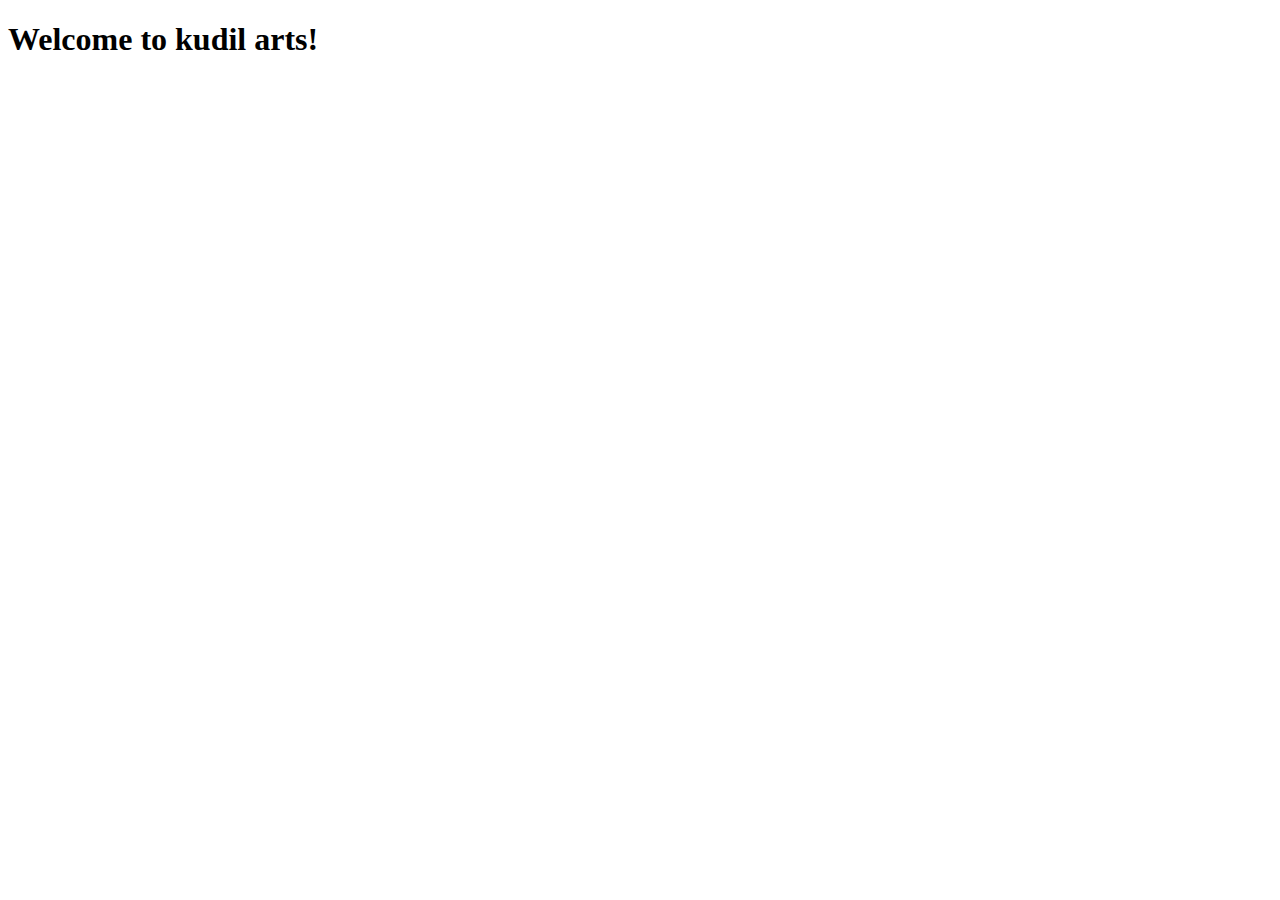
<file: index1.html>
<!DOCTYPE html>
<html lang="">
<head>
  <meta charset="UTF-8" />
  <title>Hello, world!</title>
  <meta name="viewport" content="width=device-width,initial-scale=1" />
  <meta name="description" content="" />
  <link rel="icon" href="favicon.png">
</head>
<body>
  <h1>Welcome to kudil arts!</h1>
</body>
</html>
</file>
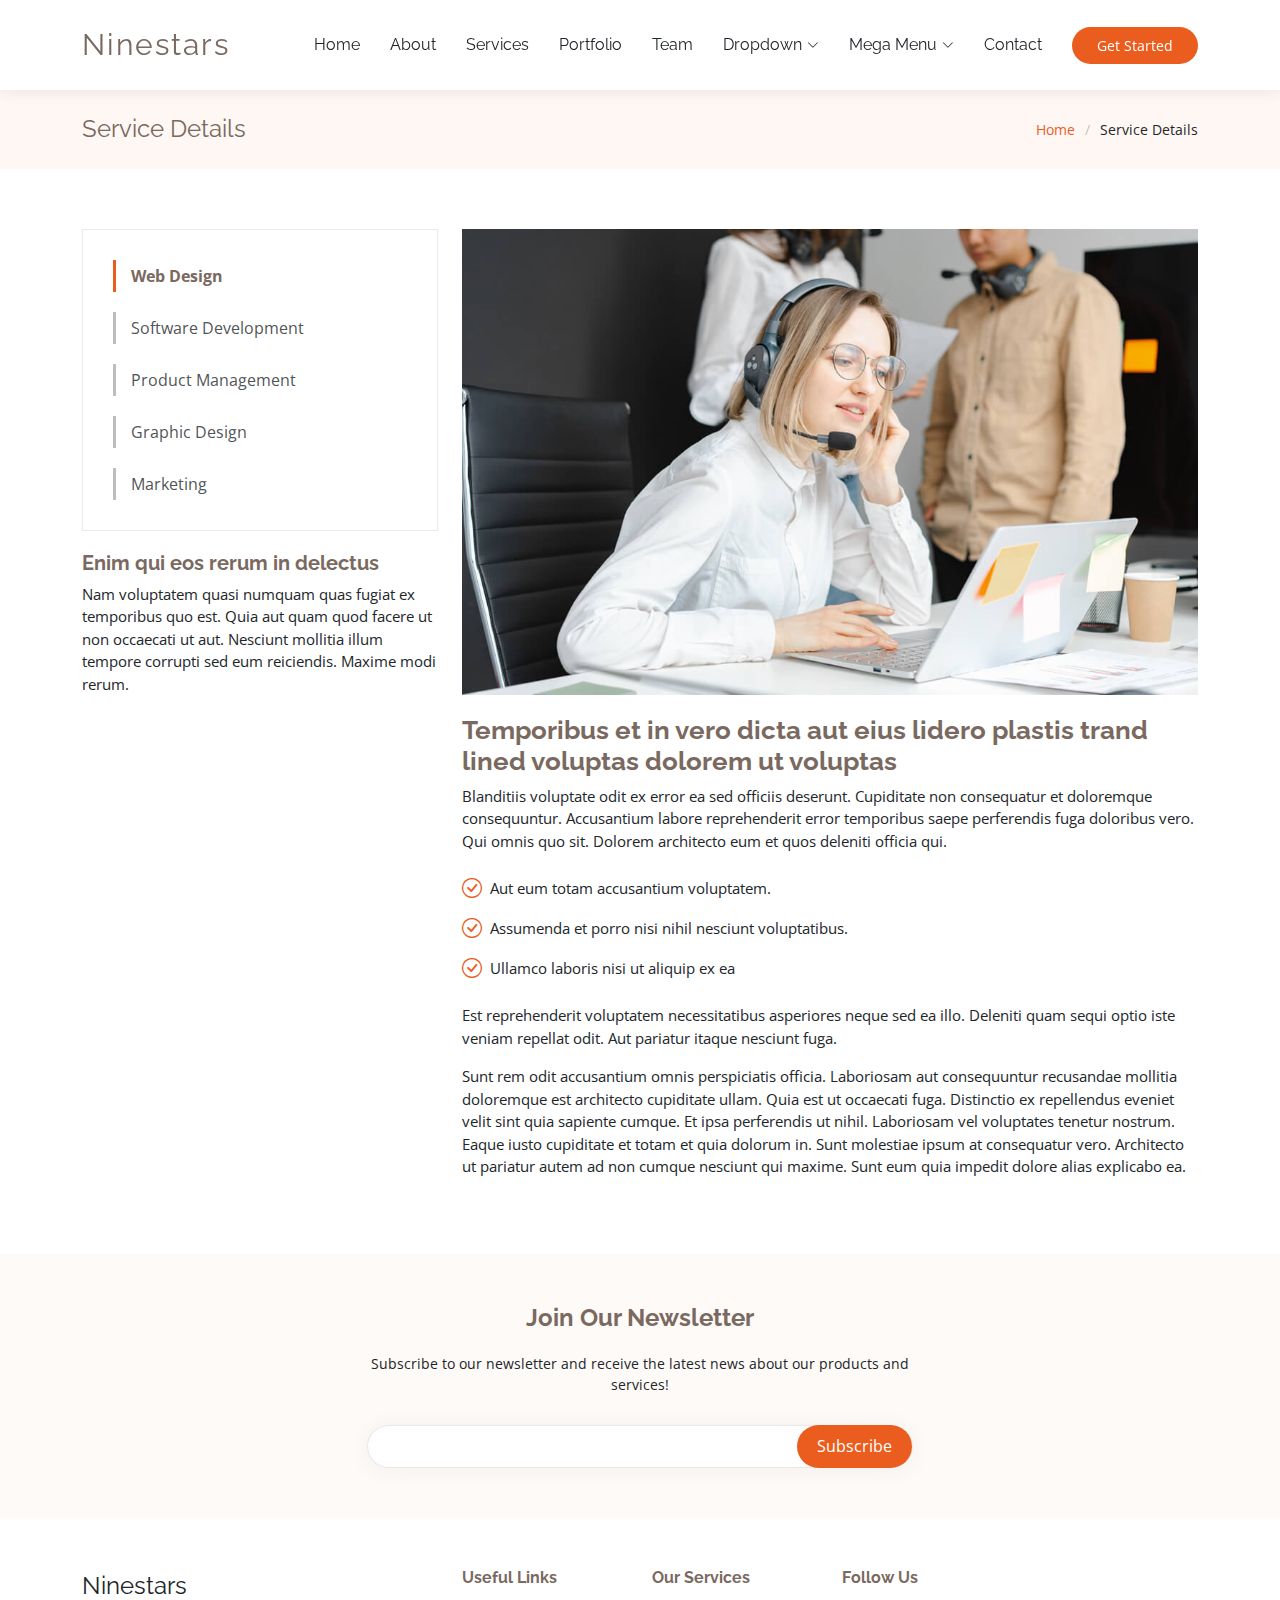
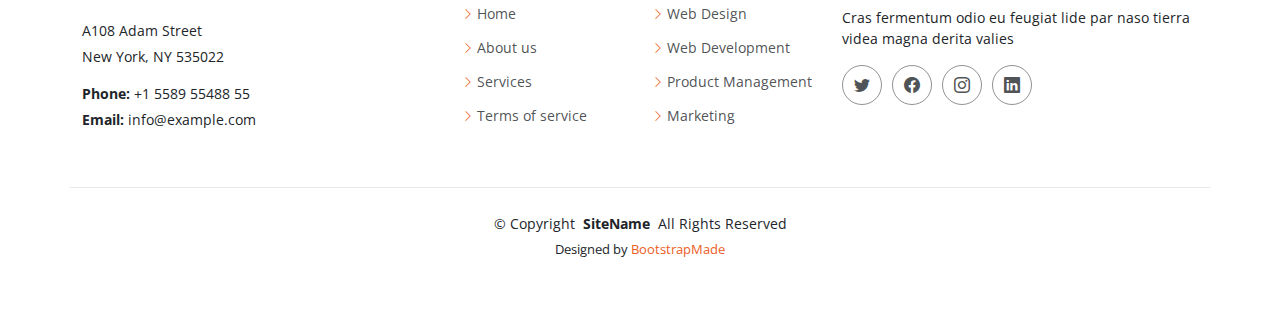
<file: service-details.html>
<!DOCTYPE html>
<html lang="en">

<head>
  <meta charset="utf-8">
  <meta content="width=device-width, initial-scale=1.0" name="viewport">
  <title>Service Details - Ninestars Bootstrap Template</title>
  <meta content="" name="description">
  <meta content="" name="keywords">

  <!-- Favicons -->
  <link href="assets/img/favicon.png" rel="icon">
  <link href="assets/img/apple-touch-icon.png" rel="apple-touch-icon">

  <!-- Fonts -->
  <link href="https://fonts.googleapis.com" rel="preconnect">
  <link href="https://fonts.gstatic.com" rel="preconnect" crossorigin>
  <link href="https://fonts.googleapis.com/css2?family=Open+Sans:ital,wght@0,300;0,400;0,500;0,600;0,700;0,800;1,300;1,400;1,500;1,600;1,700;1,800&family=Raleway:ital,wght@0,100;0,200;0,300;0,400;0,500;0,600;0,700;0,800;0,900;1,100;1,200;1,300;1,400;1,500;1,600;1,700;1,800;1,900&display=swap" rel="stylesheet">

  <!-- Vendor CSS Files -->
  <link href="assets/vendor/bootstrap/css/bootstrap.min.css" rel="stylesheet">
  <link href="assets/vendor/bootstrap-icons/bootstrap-icons.css" rel="stylesheet">
  <link href="assets/vendor/aos/aos.css" rel="stylesheet">
  <link href="assets/vendor/glightbox/css/glightbox.min.css" rel="stylesheet">
  <link href="assets/vendor/swiper/swiper-bundle.min.css" rel="stylesheet">

  <!-- Main CSS File -->
  <link href="assets/css/main.css" rel="stylesheet">

  <!-- =======================================================
  * Template Name: Ninestars
  * Template URL: https://bootstrapmade.com/ninestars-free-bootstrap-3-theme-for-creative/
  * Updated: Mar 23 2024 with Bootstrap v5.3.3
  * Author: BootstrapMade.com
  * License: https://bootstrapmade.com/license/
  ======================================================== -->
</head>

<body>

  <header id="header" class="header d-flex align-items-center sticky-top">
    <div class="container-fluid container-xl position-relative d-flex align-items-center">

      <a href="index.html" class="logo d-flex align-items-center me-auto">
        <!-- Uncomment the line below if you also wish to use an image logo -->
        <!-- <img src="assets/img/logo.png" alt=""> -->
        <h1 class="">Ninestars</h1>
      </a>

      <nav id="navmenu" class="navmenu">
        <ul>
          <li><a href="index.html#hero" class="">Home</a></li>
          <li><a href="index.html#about">About</a></li>
          <li><a href="index.html#services">Services</a></li>
          <li><a href="index.html#portfolio">Portfolio</a></li>
          <li><a href="index.html#team">Team</a></li>
          <li class="dropdown has-dropdown"><a href="#"><span>Dropdown</span> <i class="bi bi-chevron-down"></i></a>
            <ul>
              <li><a href="#">Dropdown 1</a></li>
              <li class="dropdown has-dropdown"><a href="#"><span>Deep Dropdown</span> <i class="bi bi-chevron-down"></i></a>
                <ul>
                  <li><a href="#">Deep Dropdown 1</a></li>
                  <li><a href="#">Deep Dropdown 2</a></li>
                  <li><a href="#">Deep Dropdown 3</a></li>
                  <li><a href="#">Deep Dropdown 4</a></li>
                  <li><a href="#">Deep Dropdown 5</a></li>
                </ul>
              </li>
              <li><a href="#">Dropdown 2</a></li>
              <li><a href="#">Dropdown 3</a></li>
              <li><a href="#">Dropdown 4</a></li>
            </ul>
          </li>
          <li class="megamenu has-dropdown"><a href="#"><span>Mega Menu</span> <i class="bi bi-chevron-down"></i></a>
            <ul>
              <li>
                <a href="#">Column 1 link 1</a>
                <a href="#">Column 1 link 2</a>
                <a href="#">Column 1 link 3</a>
              </li>
              <li>
                <a href="#">Column 2 link 1</a>
                <a href="#">Column 2 link 2</a>
                <a href="#">Column 3 link 3</a>
              </li>
              <li>
                <a href="#">Column 3 link 1</a>
                <a href="#">Column 3 link 2</a>
                <a href="#">Column 3 link 3</a>
              </li>
              <li>
                <a href="#">Column 4 link 1</a>
                <a href="#">Column 4 link 2</a>
                <a href="#">Column 4 link 3</a>
              </li>
              <li>
                <a href="#">Column 5 link 1</a>
                <a href="#">Column 5 link 2</a>
                <a href="#">Column 5 link 3</a>
              </li>
            </ul>
          </li>
          <li><a href="index.html#contact">Contact</a></li>
        </ul>
        <i class="mobile-nav-toggle d-xl-none bi bi-list"></i>
      </nav>

      <a class="btn-getstarted" href="index.html#about">Get Started</a>

    </div>
  </header>

  <main class="main">

    <!-- Page Title -->
    <div class="page-title" data-aos="fade">
      <div class="container d-lg-flex justify-content-between align-items-center">
        <h1 class="mb-2 mb-lg-0">Service Details</h1>
        <nav class="breadcrumbs">
          <ol>
            <li><a href="index.html">Home</a></li>
            <li class="current">Service Details</li>
          </ol>
        </nav>
      </div>
    </div><!-- End Page Title -->

    <!-- Service Details Section -->
    <section id="service-details" class="service-details section">

      <div class="container">

        <div class="row gy-4">

          <div class="col-lg-4" data-aos="fade-up" data-aos-delay="100">
            <div class="services-list">
              <a href="#" class="active">Web Design</a>
              <a href="#">Software Development</a>
              <a href="#">Product Management</a>
              <a href="#">Graphic Design</a>
              <a href="#">Marketing</a>
            </div>

            <h4>Enim qui eos rerum in delectus</h4>
            <p>Nam voluptatem quasi numquam quas fugiat ex temporibus quo est. Quia aut quam quod facere ut non occaecati ut aut. Nesciunt mollitia illum tempore corrupti sed eum reiciendis. Maxime modi rerum.</p>
          </div>

          <div class="col-lg-8" data-aos="fade-up" data-aos-delay="200">
            <img src="assets/img/services.jpg" alt="" class="img-fluid services-img">
            <h3>Temporibus et in vero dicta aut eius lidero plastis trand lined voluptas dolorem ut voluptas</h3>
            <p>
              Blanditiis voluptate odit ex error ea sed officiis deserunt. Cupiditate non consequatur et doloremque consequuntur. Accusantium labore reprehenderit error temporibus saepe perferendis fuga doloribus vero. Qui omnis quo sit. Dolorem architecto eum et quos deleniti officia qui.
            </p>
            <ul>
              <li><i class="bi bi-check-circle"></i> <span>Aut eum totam accusantium voluptatem.</span></li>
              <li><i class="bi bi-check-circle"></i> <span>Assumenda et porro nisi nihil nesciunt voluptatibus.</span></li>
              <li><i class="bi bi-check-circle"></i> <span>Ullamco laboris nisi ut aliquip ex ea</span></li>
            </ul>
            <p>
              Est reprehenderit voluptatem necessitatibus asperiores neque sed ea illo. Deleniti quam sequi optio iste veniam repellat odit. Aut pariatur itaque nesciunt fuga.
            </p>
            <p>
              Sunt rem odit accusantium omnis perspiciatis officia. Laboriosam aut consequuntur recusandae mollitia doloremque est architecto cupiditate ullam. Quia est ut occaecati fuga. Distinctio ex repellendus eveniet velit sint quia sapiente cumque. Et ipsa perferendis ut nihil. Laboriosam vel voluptates tenetur nostrum. Eaque iusto cupiditate et totam et quia dolorum in. Sunt molestiae ipsum at consequatur vero. Architecto ut pariatur autem ad non cumque nesciunt qui maxime. Sunt eum quia impedit dolore alias explicabo ea.
            </p>
          </div>

        </div>

      </div>

    </section><!-- /Service Details Section -->

  </main>

  <footer id="footer" class="footer position-relative">

    <div class="footer-newsletter">
      <div class="container">
        <div class="row justify-content-center text-center">
          <div class="col-lg-6">
            <h4>Join Our Newsletter</h4>
            <p>Subscribe to our newsletter and receive the latest news about our products and services!</p>
            <form action="forms/newsletter.php" method="post" class="php-email-form">
              <div class="newsletter-form"><input type="email" name="email"><input type="submit" value="Subscribe"></div>
              <div class="loading">Loading</div>
              <div class="error-message"></div>
              <div class="sent-message">Your subscription request has been sent. Thank you!</div>
            </form>
          </div>
        </div>
      </div>
    </div>

    <div class="container footer-top">
      <div class="row gy-4">
        <div class="col-lg-4 col-md-6 footer-about">
          <a href="index.html" class="d-flex align-items-center">
            <span class="">Ninestars</span>
          </a>
          <div class="footer-contact pt-3">
            <p>A108 Adam Street</p>
            <p>New York, NY 535022</p>
            <p class="mt-3"><strong>Phone:</strong> <span>+1 5589 55488 55</span></p>
            <p><strong>Email:</strong> <span>info@example.com</span></p>
          </div>
        </div>

        <div class="col-lg-2 col-md-3 footer-links">
          <h4>Useful Links</h4>
          <ul>
            <li><i class="bi bi-chevron-right"></i> <a href="#">Home</a></li>
            <li><i class="bi bi-chevron-right"></i> <a href="#">About us</a></li>
            <li><i class="bi bi-chevron-right"></i> <a href="#">Services</a></li>
            <li><i class="bi bi-chevron-right"></i> <a href="#">Terms of service</a></li>
          </ul>
        </div>

        <div class="col-lg-2 col-md-3 footer-links">
          <h4>Our Services</h4>
          <ul>
            <li><i class="bi bi-chevron-right"></i> <a href="#">Web Design</a></li>
            <li><i class="bi bi-chevron-right"></i> <a href="#">Web Development</a></li>
            <li><i class="bi bi-chevron-right"></i> <a href="#">Product Management</a></li>
            <li><i class="bi bi-chevron-right"></i> <a href="#">Marketing</a></li>
          </ul>
        </div>

        <div class="col-lg-4 col-md-12">
          <h4>Follow Us</h4>
          <p>Cras fermentum odio eu feugiat lide par naso tierra videa magna derita valies</p>
          <div class="social-links d-flex">
            <a href=""><i class="bi bi-twitter"></i></a>
            <a href=""><i class="bi bi-facebook"></i></a>
            <a href=""><i class="bi bi-instagram"></i></a>
            <a href=""><i class="bi bi-linkedin"></i></a>
          </div>
        </div>

      </div>
    </div>

    <div class="container copyright text-center mt-4">
      <p>© <span>Copyright</span> <strong class="px-1">SiteName</strong> <span>All Rights Reserved</span></p>
      <div class="credits">
        <!-- All the links in the footer should remain intact. -->
        <!-- You can delete the links only if you've purchased the pro version. -->
        <!-- Licensing information: https://bootstrapmade.com/license/ -->
        <!-- Purchase the pro version with working PHP/AJAX contact form: [buy-url] -->
        Designed by <a href="https://bootstrapmade.com/">BootstrapMade</a>
      </div>
    </div>

  </footer>

  <!-- Scroll Top -->
  <a href="#" id="scroll-top" class="scroll-top d-flex align-items-center justify-content-center"><i class="bi bi-arrow-up-short"></i></a>

  <!-- Preloader -->
  <div id="preloader"></div>

  <!-- Vendor JS Files -->
  <script src="assets/vendor/bootstrap/js/bootstrap.bundle.min.js"></script>
  <script src="assets/vendor/php-email-form/validate.js"></script>
  <script src="assets/vendor/aos/aos.js"></script>
  <script src="assets/vendor/glightbox/js/glightbox.min.js"></script>
  <script src="assets/vendor/imagesloaded/imagesloaded.pkgd.min.js"></script>
  <script src="assets/vendor/isotope-layout/isotope.pkgd.min.js"></script>
  <script src="assets/vendor/swiper/swiper-bundle.min.js"></script>

  <!-- Main JS File -->
  <script src="assets/js/main.js"></script>

</body>

</html>
</file>
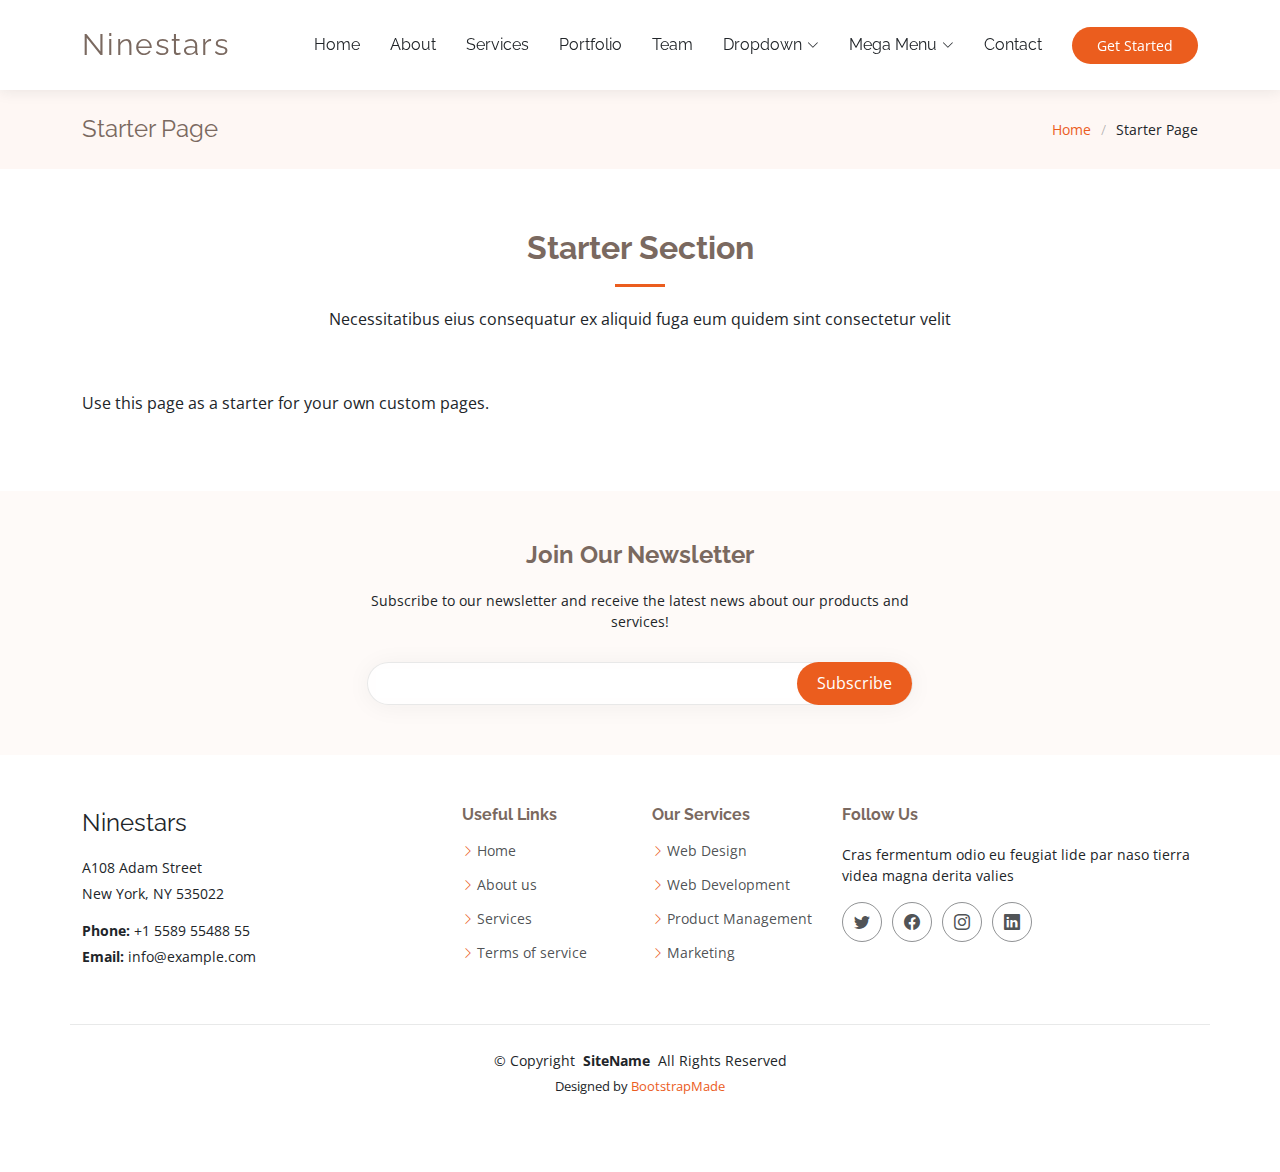
<file: starter-page.html>
<!DOCTYPE html>
<html lang="en">

<head>
  <meta charset="utf-8">
  <meta content="width=device-width, initial-scale=1.0" name="viewport">
  <title>Starter Page - Ninestars Bootstrap Template</title>
  <meta content="" name="description">
  <meta content="" name="keywords">

  <!-- Favicons -->
  <link href="assets/img/favicon.png" rel="icon">
  <link href="assets/img/apple-touch-icon.png" rel="apple-touch-icon">

  <!-- Fonts -->
  <link href="https://fonts.googleapis.com" rel="preconnect">
  <link href="https://fonts.gstatic.com" rel="preconnect" crossorigin>
  <link href="https://fonts.googleapis.com/css2?family=Open+Sans:ital,wght@0,300;0,400;0,500;0,600;0,700;0,800;1,300;1,400;1,500;1,600;1,700;1,800&family=Raleway:ital,wght@0,100;0,200;0,300;0,400;0,500;0,600;0,700;0,800;0,900;1,100;1,200;1,300;1,400;1,500;1,600;1,700;1,800;1,900&display=swap" rel="stylesheet">

  <!-- Vendor CSS Files -->
  <link href="assets/vendor/bootstrap/css/bootstrap.min.css" rel="stylesheet">
  <link href="assets/vendor/bootstrap-icons/bootstrap-icons.css" rel="stylesheet">
  <link href="assets/vendor/aos/aos.css" rel="stylesheet">
  <link href="assets/vendor/glightbox/css/glightbox.min.css" rel="stylesheet">
  <link href="assets/vendor/swiper/swiper-bundle.min.css" rel="stylesheet">

  <!-- Main CSS File -->
  <link href="assets/css/main.css" rel="stylesheet">

  <!-- =======================================================
  * Template Name: Ninestars
  * Template URL: https://bootstrapmade.com/ninestars-free-bootstrap-3-theme-for-creative/
  * Updated: Mar 23 2024 with Bootstrap v5.3.3
  * Author: BootstrapMade.com
  * License: https://bootstrapmade.com/license/
  ======================================================== -->
</head>

<body>

  <header id="header" class="header d-flex align-items-center sticky-top">
    <div class="container-fluid container-xl position-relative d-flex align-items-center">

      <a href="index.html" class="logo d-flex align-items-center me-auto">
        <!-- Uncomment the line below if you also wish to use an image logo -->
        <!-- <img src="assets/img/logo.png" alt=""> -->
        <h1 class="">Ninestars</h1>
      </a>

      <nav id="navmenu" class="navmenu">
        <ul>
          <li><a href="index.html#hero" class="">Home</a></li>
          <li><a href="index.html#about">About</a></li>
          <li><a href="index.html#services">Services</a></li>
          <li><a href="index.html#portfolio">Portfolio</a></li>
          <li><a href="index.html#team">Team</a></li>
          <li class="dropdown has-dropdown"><a href="#"><span>Dropdown</span> <i class="bi bi-chevron-down"></i></a>
            <ul>
              <li><a href="#">Dropdown 1</a></li>
              <li class="dropdown has-dropdown"><a href="#"><span>Deep Dropdown</span> <i class="bi bi-chevron-down"></i></a>
                <ul>
                  <li><a href="#">Deep Dropdown 1</a></li>
                  <li><a href="#">Deep Dropdown 2</a></li>
                  <li><a href="#">Deep Dropdown 3</a></li>
                  <li><a href="#">Deep Dropdown 4</a></li>
                  <li><a href="#">Deep Dropdown 5</a></li>
                </ul>
              </li>
              <li><a href="#">Dropdown 2</a></li>
              <li><a href="#">Dropdown 3</a></li>
              <li><a href="#">Dropdown 4</a></li>
            </ul>
          </li>
          <li class="megamenu has-dropdown"><a href="#"><span>Mega Menu</span> <i class="bi bi-chevron-down"></i></a>
            <ul>
              <li>
                <a href="#">Column 1 link 1</a>
                <a href="#">Column 1 link 2</a>
                <a href="#">Column 1 link 3</a>
              </li>
              <li>
                <a href="#">Column 2 link 1</a>
                <a href="#">Column 2 link 2</a>
                <a href="#">Column 3 link 3</a>
              </li>
              <li>
                <a href="#">Column 3 link 1</a>
                <a href="#">Column 3 link 2</a>
                <a href="#">Column 3 link 3</a>
              </li>
              <li>
                <a href="#">Column 4 link 1</a>
                <a href="#">Column 4 link 2</a>
                <a href="#">Column 4 link 3</a>
              </li>
              <li>
                <a href="#">Column 5 link 1</a>
                <a href="#">Column 5 link 2</a>
                <a href="#">Column 5 link 3</a>
              </li>
            </ul>
          </li>
          <li><a href="index.html#contact">Contact</a></li>
        </ul>
        <i class="mobile-nav-toggle d-xl-none bi bi-list"></i>
      </nav>

      <a class="btn-getstarted" href="index.html#about">Get Started</a>

    </div>
  </header>

  <main class="main">

    <!-- Page Title -->
    <div class="page-title" data-aos="fade">
      <div class="container d-lg-flex justify-content-between align-items-center">
        <h1 class="mb-2 mb-lg-0">Starter Page</h1>
        <nav class="breadcrumbs">
          <ol>
            <li><a href="index.html">Home</a></li>
            <li class="current">Starter Page</li>
          </ol>
        </nav>
      </div>
    </div><!-- End Page Title -->

    <!-- Starter Section Section -->
    <section id="starter-section" class="starter-section section">

      <!-- Section Title -->
      <div class="container section-title" data-aos="fade-up">
        <h2>Starter Section</h2>
        <p>Necessitatibus eius consequatur ex aliquid fuga eum quidem sint consectetur velit</p>
      </div><!-- End Section Title -->

      <div class="container" data-aos="fade-up">
        <p>Use this page as a starter for your own custom pages.</p>
      </div>

    </section><!-- /Starter Section Section -->

  </main>

  <footer id="footer" class="footer position-relative">

    <div class="footer-newsletter">
      <div class="container">
        <div class="row justify-content-center text-center">
          <div class="col-lg-6">
            <h4>Join Our Newsletter</h4>
            <p>Subscribe to our newsletter and receive the latest news about our products and services!</p>
            <form action="forms/newsletter.php" method="post" class="php-email-form">
              <div class="newsletter-form"><input type="email" name="email"><input type="submit" value="Subscribe"></div>
              <div class="loading">Loading</div>
              <div class="error-message"></div>
              <div class="sent-message">Your subscription request has been sent. Thank you!</div>
            </form>
          </div>
        </div>
      </div>
    </div>

    <div class="container footer-top">
      <div class="row gy-4">
        <div class="col-lg-4 col-md-6 footer-about">
          <a href="index.html" class="d-flex align-items-center">
            <span class="">Ninestars</span>
          </a>
          <div class="footer-contact pt-3">
            <p>A108 Adam Street</p>
            <p>New York, NY 535022</p>
            <p class="mt-3"><strong>Phone:</strong> <span>+1 5589 55488 55</span></p>
            <p><strong>Email:</strong> <span>info@example.com</span></p>
          </div>
        </div>

        <div class="col-lg-2 col-md-3 footer-links">
          <h4>Useful Links</h4>
          <ul>
            <li><i class="bi bi-chevron-right"></i> <a href="#">Home</a></li>
            <li><i class="bi bi-chevron-right"></i> <a href="#">About us</a></li>
            <li><i class="bi bi-chevron-right"></i> <a href="#">Services</a></li>
            <li><i class="bi bi-chevron-right"></i> <a href="#">Terms of service</a></li>
          </ul>
        </div>

        <div class="col-lg-2 col-md-3 footer-links">
          <h4>Our Services</h4>
          <ul>
            <li><i class="bi bi-chevron-right"></i> <a href="#">Web Design</a></li>
            <li><i class="bi bi-chevron-right"></i> <a href="#">Web Development</a></li>
            <li><i class="bi bi-chevron-right"></i> <a href="#">Product Management</a></li>
            <li><i class="bi bi-chevron-right"></i> <a href="#">Marketing</a></li>
          </ul>
        </div>

        <div class="col-lg-4 col-md-12">
          <h4>Follow Us</h4>
          <p>Cras fermentum odio eu feugiat lide par naso tierra videa magna derita valies</p>
          <div class="social-links d-flex">
            <a href=""><i class="bi bi-twitter"></i></a>
            <a href=""><i class="bi bi-facebook"></i></a>
            <a href=""><i class="bi bi-instagram"></i></a>
            <a href=""><i class="bi bi-linkedin"></i></a>
          </div>
        </div>

      </div>
    </div>

    <div class="container copyright text-center mt-4">
      <p>© <span>Copyright</span> <strong class="px-1">SiteName</strong> <span>All Rights Reserved</span></p>
      <div class="credits">
        <!-- All the links in the footer should remain intact. -->
        <!-- You can delete the links only if you've purchased the pro version. -->
        <!-- Licensing information: https://bootstrapmade.com/license/ -->
        <!-- Purchase the pro version with working PHP/AJAX contact form: [buy-url] -->
        Designed by <a href="https://bootstrapmade.com/">BootstrapMade</a>
      </div>
    </div>

  </footer>

  <!-- Scroll Top -->
  <a href="#" id="scroll-top" class="scroll-top d-flex align-items-center justify-content-center"><i class="bi bi-arrow-up-short"></i></a>

  <!-- Preloader -->
  <div id="preloader"></div>

  <!-- Vendor JS Files -->
  <script src="assets/vendor/bootstrap/js/bootstrap.bundle.min.js"></script>
  <script src="assets/vendor/php-email-form/validate.js"></script>
  <script src="assets/vendor/aos/aos.js"></script>
  <script src="assets/vendor/glightbox/js/glightbox.min.js"></script>
  <script src="assets/vendor/imagesloaded/imagesloaded.pkgd.min.js"></script>
  <script src="assets/vendor/isotope-layout/isotope.pkgd.min.js"></script>
  <script src="assets/vendor/swiper/swiper-bundle.min.js"></script>

  <!-- Main JS File -->
  <script src="assets/js/main.js"></script>

</body>

</html>
</file>
<file: assets/css/main.css>
/**
* Template Name: Ninestars
* Template URL: https://bootstrapmade.com/ninestars-free-bootstrap-3-theme-for-creative/
* Updated: Mar 23 2024 with Bootstrap v5.3.3
* Author: BootstrapMade.com
* License: https://bootstrapmade.com/license/
*/

/*--------------------------------------------------------------
# Font & Color Variables
# Help: https://bootstrapmade.com/color-system/
--------------------------------------------------------------*/
/* Fonts */
:root {
  --default-font: "Open Sans", system-ui, -apple-system, "Segoe UI", Roboto, "Helvetica Neue", Arial, "Noto Sans", "Liberation Sans", sans-serif, "Apple Color Emoji", "Segoe UI Emoji", "Segoe UI Symbol", "Noto Color Emoji";
  --heading-font: "Raleway", sans-serif;
  --nav-font: "Raleway", sans-serif;
}

/* Global Colors */
:root {
  --background-color: #ffffff;
  --background-color-rgb: 255, 255, 255;
  --default-color: #212529;
  --default-color-rgb: 33, 37, 41;
  --heading-color: #7a6960;
  --heading-color-rgb: 122, 105, 96;
  --accent-color: #eb5d1e;
  --accent-color-rgb: 235, 93, 30;
  --contrast-color: #ffffff;
  --contrast-color-rgb: 255, 255, 255;
}

/* Nav Menu Colors */
:root {
  --nav-color: #212529;
  --nav-hover-color: #eb5d1e;
  --nav-dropdown-color: #212529;
  --nav-dropdown-hover-color: #eb5d1e;
  --nav-dropdown-background-color: #ffffff;
}

/* Smooth scroll */
:root {
  scroll-behavior: smooth;
}

/*--------------------------------------------------------------
# General
--------------------------------------------------------------*/
body {
  color: var(--default-color);
  background-color: var(--background-color);
  font-family: var(--default-font);
}

a {
  color: var(--accent-color);
  text-decoration: none;
  transition: 0.3s;
}

a:hover {
  color: rgba(var(--accent-color-rgb), 0.75);
  text-decoration: none;
}

h1,
h2,
h3,
h4,
h5,
h6 {
  color: var(--heading-color);
  font-family: var(--heading-font);
}

/*--------------------------------------------------------------
# Global Header
--------------------------------------------------------------*/
.header {
  color: var(--default-color);
  background-color: var(--background-color);
  padding: 15px 0;
  transition: all 0.5s;
  z-index: 997;
  box-shadow: 0px 0 15px rgba(var(--default-color-rgb), 0.1);
}

.header .logo {
  line-height: 1;
}

.header .logo img {
  max-height: 36px;
  margin-right: 8px;
}

.header .logo h1 {
  font-size: 30px;
  margin: 0;
  font-weight: 400;
  letter-spacing: 2px;
  color: var(--heading-color);
}

.header .btn-getstarted,
.header .btn-getstarted:focus {
  color: var(--contrast-color);
  background: var(--accent-color);
  font-size: 14px;
  padding: 8px 25px;
  margin: 0 0 0 30px;
  border-radius: 50px;
  transition: 0.3s;
}

.header .btn-getstarted:hover,
.header .btn-getstarted:focus:hover {
  color: var(--contrast-color);
  background: rgba(var(--accent-color-rgb), 0.85);
}

@media (max-width: 1200px) {
  .header .logo {
    order: 1;
  }

  .header .btn-getstarted {
    order: 2;
    margin: 0 15px 0 0;
    padding: 6px 15px;
  }

  .header .navmenu {
    order: 3;
  }
}

/*--------------------------------------------------------------
# Navigation Menu
--------------------------------------------------------------*/
/* Desktop Navigation */
@media (min-width: 1200px) {
  .navmenu {
    padding: 0;
  }

  .navmenu ul {
    margin: 0;
    padding: 0;
    display: flex;
    list-style: none;
    align-items: center;
  }

  .navmenu li {
    position: relative;
  }

  .navmenu a,
  .navmenu a:focus {
    color: var(--nav-color);
    padding: 18px 15px;
    font-size: 16px;
    font-family: var(--nav-font);
    font-weight: 400;
    display: flex;
    align-items: center;
    justify-content: space-between;
    white-space: nowrap;
    transition: 0.3s;
  }

  .navmenu a i,
  .navmenu a:focus i {
    font-size: 12px;
    line-height: 0;
    margin-left: 5px;
    transition: 0.3s;
  }

  .navmenu li:last-child a {
    padding-right: 0;
  }

  .navmenu li:hover>a,
  .navmenu .active,
  .navmenu .active:focus {
    color: var(--nav-hover-color);
  }

  .navmenu .dropdown ul {
    margin: 0;
    padding: 10px 0;
    background: var(--nav-dropdown-background-color);
    display: block;
    position: absolute;
    visibility: hidden;
    left: 14px;
    top: 130%;
    opacity: 0;
    transition: 0.3s;
    border-radius: 4px;
    z-index: 99;
    box-shadow: 0px 0px 30px rgba(var(--default-color-rgb), 0.15);
  }

  .navmenu .dropdown ul li {
    min-width: 200px;
  }

  .navmenu .dropdown ul a {
    padding: 10px 20px;
    font-size: 15px;
    text-transform: none;
    color: var(--nav-dropdown-color);
  }

  .navmenu .dropdown ul a i {
    font-size: 12px;
  }

  .navmenu .dropdown ul a:hover,
  .navmenu .dropdown ul .active:hover,
  .navmenu .dropdown ul li:hover>a {
    color: var(--nav-dropdown-hover-color);
  }

  .navmenu .dropdown:hover>ul {
    opacity: 1;
    top: 100%;
    visibility: visible;
  }

  .navmenu .dropdown .dropdown ul {
    top: 0;
    left: -90%;
    visibility: hidden;
  }

  .navmenu .dropdown .dropdown:hover>ul {
    opacity: 1;
    top: 0;
    left: -100%;
    visibility: visible;
  }

  .navmenu .megamenu {
    position: static;
  }

  .navmenu .megamenu ul {
    margin: 0;
    padding: 10px;
    background: var(--nav-dropdown-background-color);
    box-shadow: 0px 0px 20px rgba(var(--default-color-rgb), 0.1);
    display: block;
    position: absolute;
    top: 130%;
    left: 0;
    right: 0;
    visibility: hidden;
    opacity: 0;
    display: flex;
    transition: 0.3s;
    border-radius: 4px;
    z-index: 99;
  }

  .navmenu .megamenu ul li {
    flex: 1;
  }

  .navmenu .megamenu ul li a,
  .navmenu .megamenu ul li:hover>a {
    padding: 10px 20px;
    font-size: 15px;
    color: var(--nav-dropdown-color);
  }

  .navmenu .megamenu ul li a:hover,
  .navmenu .megamenu ul li .active,
  .navmenu .megamenu ul li .active:hover {
    color: var(--nav-dropdown-hover-color);
  }

  .navmenu .megamenu:hover>ul {
    opacity: 1;
    top: 100%;
    visibility: visible;
  }

  .navmenu .dd-box-shadow {
    box-shadow: 0px 0px 30px rgba(var(--default-color-rgb), 0.15);
  }
}

/* Mobile Navigation */
@media (max-width: 1199px) {
  .mobile-nav-toggle {
    color: var(--nav-color);
    font-size: 28px;
    line-height: 0;
    margin-right: 10px;
    cursor: pointer;
    transition: color 0.3s;
  }

  .navmenu {
    padding: 0;
    z-index: 9997;
  }

  .navmenu ul {
    display: none;
    position: absolute;
    inset: 60px 20px 20px 20px;
    padding: 10px 0;
    margin: 0;
    border-radius: 6px;
    background-color: var(--nav-dropdown-background-color);
    overflow-y: auto;
    transition: 0.3s;
    z-index: 9998;
    box-shadow: 0px 0px 30px rgba(var(--default-color-rgb), 0.1);
  }

  .navmenu a,
  .navmenu a:focus {
    color: var(--nav-dropdown-color);
    padding: 10px 20px;
    font-family: var(--nav-font);
    font-size: 17px;
    font-weight: 500;
    display: flex;
    align-items: center;
    justify-content: space-between;
    white-space: nowrap;
    transition: 0.3s;
  }

  .navmenu a i,
  .navmenu a:focus i {
    font-size: 12px;
    line-height: 0;
    margin-left: 5px;
    width: 30px;
    height: 30px;
    display: flex;
    align-items: center;
    justify-content: center;
    border-radius: 50%;
    transition: 0.3s;
    background-color: rgba(var(--accent-color-rgb), 0.1);
  }

  .navmenu a i:hover,
  .navmenu a:focus i:hover {
    background-color: var(--accent-color);
    color: var(--contrast-color);
  }

  .navmenu a:hover,
  .navmenu .active,
  .navmenu .active:focus {
    color: var(--nav-dropdown-hover-color);
  }

  .navmenu .active i,
  .navmenu .active:focus i {
    background-color: var(--accent-color);
    color: var(--contrast-color);
    transform: rotate(180deg);
  }

  .navmenu .dropdown ul,
  .navmenu .megamenu ul {
    position: static;
    display: none;
    z-index: 99;
    padding: 10px 0;
    margin: 10px 20px;
    background-color: var(--nav-dropdown-background-color);
    transition: all 0.5s ease-in-out;
  }

  .navmenu .dropdown ul ul,
  .navmenu .megamenu ul ul {
    background-color: rgba(33, 37, 41, 0.1);
  }

  .navmenu .dropdown>.dropdown-active,
  .navmenu .megamenu>.dropdown-active {
    display: block;
    background-color: rgba(33, 37, 41, 0.03);
  }

  .mobile-nav-active {
    overflow: hidden;
  }

  .mobile-nav-active .mobile-nav-toggle {
    color: #fff;
    position: absolute;
    font-size: 32px;
    top: 15px;
    right: 15px;
    margin-right: 0;
    z-index: 9999;
  }

  .mobile-nav-active .navmenu {
    position: fixed;
    overflow: hidden;
    inset: 0;
    background: rgba(33, 37, 41, 0.8);
    transition: 0.3s;
  }

  .mobile-nav-active .navmenu>ul {
    display: block;
  }
}

/*--------------------------------------------------------------
# Global Footer
--------------------------------------------------------------*/
.footer {
  color: var(--default-color);
  background-color: var(--background-color);
  font-size: 14px;
  padding-bottom: 50px;
  position: relative;
}

.footer .footer-newsletter {
  background-color: rgba(var(--accent-color-rgb), 0.03);
  padding: 50px 0;
}

.footer .footer-newsletter h4 {
  font-size: 24px;
}

.footer .footer-newsletter .newsletter-form {
  margin-top: 30px;
  padding: 6px 8px;
  position: relative;
  background-color: rgba(var(--background-color-rgb), 0.8);
  border: 1px solid rgba(var(--default-color-rgb), 0.1);
  box-shadow: 0px 2px 25px rgba(var(--default-color-rgb), 0.05);
  display: flex;
  transition: 0.3s;
  border-radius: 50px;
}

.footer .footer-newsletter .newsletter-form:focus-within {
  border-color: var(--accent-color);
}

.footer .footer-newsletter .newsletter-form input[type=email] {
  border: 0;
  padding: 4px;
  width: 100%;
  background-color: rgba(var(--background-color-rgb), 0.5);
  color: var(--default-color);
}

.footer .footer-newsletter .newsletter-form input[type=email]:focus-visible {
  outline: none;
}

.footer .footer-newsletter .newsletter-form input[type=submit] {
  border: 0;
  font-size: 16px;
  padding: 0 20px;
  margin: -7px -8px -7px 0;
  background: var(--accent-color);
  color: var(--contrast-color);
  transition: 0.3s;
  border-radius: 50px;
}

.footer .footer-newsletter .newsletter-form input[type=submit]:hover {
  background: rgba(var(--accent-color-rgb), 0.8);
}

.footer .footer-newsletter .error-message {
  display: none;
  background: #df1529;
  color: #ffffff;
  text-align: left;
  padding: 15px;
  margin-top: 10px;
  font-weight: 600;
  border-radius: 4px;
}

.footer .footer-newsletter .sent-message {
  display: none;
  color: #ffffff;
  background: #059652;
  text-align: center;
  padding: 15px;
  margin-top: 10px;
  font-weight: 600;
  border-radius: 4px;
}

.footer .footer-newsletter .loading {
  display: none;
  background: var(--background-color);
  text-align: center;
  padding: 15px;
  margin-top: 10px;
}

.footer .footer-newsletter .loading:before {
  content: "";
  display: inline-block;
  border-radius: 50%;
  width: 24px;
  height: 24px;
  margin: 0 10px -6px 0;
  border: 3px solid var(--accent-color);
  border-top-color: var(--background-color);
  animation: subscription-loading 1s linear infinite;
}

@keyframes subscription-loading {
  0% {
    transform: rotate(0deg);
  }

  100% {
    transform: rotate(360deg);
  }
}

.footer .footer-top {
  padding-top: 50px;
}

.footer .social-links a {
  display: flex;
  align-items: center;
  justify-content: center;
  width: 40px;
  height: 40px;
  border-radius: 50%;
  border: 1px solid rgba(var(--default-color-rgb), 0.5);
  font-size: 16px;
  color: rgba(var(--default-color-rgb), 0.8);
  margin-right: 10px;
  transition: 0.3s;
}

.footer .social-links a:hover {
  color: var(--accent-color);
  border-color: var(--accent-color);
}

.footer h4 {
  font-size: 16px;
  font-weight: bold;
  position: relative;
  padding-bottom: 12px;
}

.footer .footer-links {
  margin-bottom: 30px;
}

.footer .footer-links ul {
  list-style: none;
  padding: 0;
  margin: 0;
}

.footer .footer-links ul i {
  margin-right: 3px;
  font-size: 12px;
  line-height: 0;
  color: var(--accent-color);
}

.footer .footer-links ul li {
  padding: 10px 0;
  display: flex;
  align-items: center;
}

.footer .footer-links ul li:first-child {
  padding-top: 0;
}

.footer .footer-links ul a {
  display: inline-block;
  color: rgba(var(--default-color-rgb), 0.8);
  line-height: 1;
}

.footer .footer-links ul a:hover {
  color: var(--accent-color);
}

.footer .footer-about a {
  color: var(--default-color);
  font-size: 24px;
  font-weight: 400;
  font-family: var(--heading-font);
}

.footer .footer-contact p {
  margin-bottom: 5px;
}

.footer .copyright {
  padding-top: 25px;
  padding-bottom: 25px;
  border-top: 1px solid rgba(var(--default-color-rgb), 0.1);
}

.footer .copyright p {
  margin-bottom: 0;
}

.footer .credits {
  margin-top: 6px;
  font-size: 13px;
}

/*--------------------------------------------------------------
# Scroll Top Button
--------------------------------------------------------------*/
.scroll-top {
  position: fixed;
  visibility: hidden;
  opacity: 0;
  right: 15px;
  bottom: 15px;
  z-index: 99999;
  background-color: var(--accent-color);
  width: 40px;
  height: 40px;
  border-radius: 4px;
  transition: all 0.4s;
}

.scroll-top i {
  font-size: 24px;
  color: var(--contrast-color);
  line-height: 0;
}

.scroll-top:hover {
  background-color: rgba(var(--accent-color-rgb), 0.8);
  color: var(--contrast-color);
}

.scroll-top.active {
  visibility: visible;
  opacity: 1;
}

/*--------------------------------------------------------------
# Disable aos animation delay on mobile devices
--------------------------------------------------------------*/
@media screen and (max-width: 768px) {
  [data-aos-delay] {
    transition-delay: 0 !important;
  }
}

/*--------------------------------------------------------------
# Global Page Titles & Breadcrumbs
--------------------------------------------------------------*/
.page-title {
  --background-color: rgba(var(--accent-color-rgb), .05);
  color: var(--default-color);
  background-color: var(--background-color);
  padding: 25px 0;
  position: relative;
}

.page-title h1 {
  font-size: 24px;
  font-weight: 400;
}

.page-title .breadcrumbs ol {
  display: flex;
  flex-wrap: wrap;
  list-style: none;
  padding: 0;
  margin: 0;
  font-size: 14px;
}

.page-title .breadcrumbs ol li+li {
  padding-left: 10px;
}

.page-title .breadcrumbs ol li+li::before {
  content: "/";
  display: inline-block;
  padding-right: 10px;
  color: rgba(var(--default-color-rgb), 0.3);
}

/*--------------------------------------------------------------
# Global Sections
--------------------------------------------------------------*/
section,
.section {
  color: var(--default-color);
  background-color: var(--background-color);
  padding: 60px 0;
  scroll-margin-top: 90px;
  overflow: clip;
}

@media (max-width: 1199px) {

  section,
  .section {
    scroll-margin-top: 66px;
  }
}

/*--------------------------------------------------------------
# Global Section Titles
--------------------------------------------------------------*/
.section-title {
  text-align: center;
  padding-bottom: 60px;
  position: relative;
}

.section-title h2 {
  font-size: 32px;
  font-weight: 700;
  margin-bottom: 20px;
  padding-bottom: 20px;
  position: relative;
}

.section-title h2:after {
  content: "";
  position: absolute;
  display: block;
  width: 50px;
  height: 3px;
  background: var(--accent-color);
  left: 0;
  right: 0;
  bottom: 0;
  margin: auto;
}

.section-title p {
  margin-bottom: 0;
}

/*--------------------------------------------------------------
# Hero Section
--------------------------------------------------------------*/
.hero {
  --background-color: rgba(var(--accent-color-rgb), 0.03);
  width: 100%;
  min-height: 70vh;
  position: relative;
  padding: 120px 0 60px 0;
  display: flex;
  align-items: center;
  border-bottom: 2px solid rgba(var(--accent-color-rgb), 0.25);
}

.hero h1 {
  margin: 0;
  font-size: 48px;
  font-weight: 700;
  line-height: 56px;
}

.hero p {
  color: rgba(var(--default-color-rgb), 0.7);
  margin: 5px 0 30px 0;
  font-size: 20px;
  font-weight: 400;
}

.hero .btn-get-started {
  color: var(--contrast-color);
  background: var(--accent-color);
  font-family: var(--heading-font);
  font-weight: 400;
  font-size: 15px;
  letter-spacing: 1px;
  display: inline-block;
  padding: 10px 28px 12px 28px;
  border-radius: 50px;
  transition: 0.5s;
  box-shadow: 0 8px 28px rgba(var(--accent-color-rgb), 0.2);
}

.hero .btn-get-started:hover {
  color: var(--contrast-color);
  background: rgba(var(--accent-color-rgb), 0.85);
  box-shadow: 0 8px 28px rgba(var(--accent-color-rgb), 0.45);
}

.hero .btn-watch-video {
  font-size: 16px;
  transition: 0.5s;
  margin-left: 25px;
  color: var(--default-color);
  font-weight: 600;
}

.hero .btn-watch-video i {
  color: var(--accent-color);
  font-size: 32px;
  transition: 0.3s;
  line-height: 0;
  margin-right: 8px;
}

.hero .btn-watch-video:hover {
  color: var(--accent-color);
}

.hero .btn-watch-video:hover i {
  color: rgba(var(--accent-color-rgb), 0.85);
}

.hero .animated {
  animation: up-down 2s ease-in-out infinite alternate-reverse both;
}

@media (max-width: 640px) {
  .hero h1 {
    font-size: 28px;
    line-height: 36px;
  }

  .hero p {
    font-size: 18px;
    line-height: 24px;
    margin-bottom: 30px;
  }

  .hero .btn-get-started,
  .hero .btn-watch-video {
    font-size: 13px;
  }
}

@keyframes up-down {
  0% {
    transform: translateY(10px);
  }

  100% {
    transform: translateY(-10px);
  }
}

/*--------------------------------------------------------------
# About Section
--------------------------------------------------------------*/
.about .about-content h3 {
  font-weight: 700;
  font-size: 26px;
}

.about .about-content ul {
  list-style: none;
  padding: 0;
}

.about .about-content ul li {
  display: flex;
  align-items: flex-start;
  margin-bottom: 35px;
}

.about .about-content ul li:first-child {
  margin-top: 35px;
}

.about .about-content ul i {
  display: flex;
  align-items: center;
  justify-content: center;
  flex-shrink: 0;
  width: 64px;
  height: 64px;
  font-size: 32px;
  color: #fff;
  background: var(--accent-color);
  margin-right: 15px;
  line-height: 0;
  border-radius: 5px;
}

.about .about-content ul h4 {
  font-size: 18px;
  font-weight: 600;
}

.about .about-content ul p {
  font-size: 15px;
}

.about .about-content p:last-child {
  margin-bottom: 0;
}

/*--------------------------------------------------------------
# Services Section
--------------------------------------------------------------*/
.services {
  --background-color: rgba(var(--accent-color-rgb), 0.03);
}

.services .service-item {
  box-shadow: 0px 5px 90px 0px rgba(var(--default-color-rgb), 0.1);
  background-color: var(--contrast-color);
  padding: 50px 30px;
  transition: all ease-in-out 0.4s;
  height: 100%;
}

.services .service-item .icon {
  margin-bottom: 10px;
}

.services .service-item .icon i {
  color: var(--accent-color);
  font-size: 36px;
  transition: 0.3s;
}

.services .service-item h4 {
  font-weight: 700;
  margin-bottom: 15px;
  font-size: 20px;
}

.services .service-item h4 a {
  color: var(--heading-color);
  transition: ease-in-out 0.3s;
}

.services .service-item p {
  line-height: 24px;
  font-size: 14px;
  margin-bottom: 0;
}

.services .service-item:hover {
  transform: translateY(-10px);
}

.services .service-item:hover h4 a {
  color: var(--accent-color);
}

/*--------------------------------------------------------------
# Portfolio Section
--------------------------------------------------------------*/
.portfolio .portfolio-filters {
  padding: 0;
  margin: 0 auto 20px auto;
  list-style: none;
  text-align: center;
}

.portfolio .portfolio-filters li {
  cursor: pointer;
  display: inline-block;
  padding: 0;
  font-size: 18px;
  font-weight: 500;
  margin: 0 10px;
  line-height: 1;
  margin-bottom: 5px;
  transition: all 0.3s ease-in-out;
}

.portfolio .portfolio-filters li:hover,
.portfolio .portfolio-filters li.filter-active {
  color: var(--accent-color);
}

.portfolio .portfolio-filters li:first-child {
  margin-left: 0;
}

.portfolio .portfolio-filters li:last-child {
  margin-right: 0;
}

@media (max-width: 575px) {
  .portfolio .portfolio-filters li {
    font-size: 14px;
    margin: 0 5px;
  }
}

.portfolio .portfolio-content {
  position: relative;
  overflow: hidden;
}

.portfolio .portfolio-content img {
  transition: 0.3s;
}

.portfolio .portfolio-content .portfolio-info {
  opacity: 0;
  position: absolute;
  inset: 0;
  z-index: 3;
  transition: all ease-in-out 0.3s;
  background: rgba(0, 0, 0, 0.6);
  padding: 15px;
}

.portfolio .portfolio-content .portfolio-info h4 {
  font-size: 14px;
  padding: 5px 10px;
  font-weight: 400;
  color: #ffffff;
  display: inline-block;
  background-color: var(--accent-color);
}

.portfolio .portfolio-content .portfolio-info p {
  position: absolute;
  bottom: 10px;
  text-align: center;
  display: inline-block;
  left: 0;
  right: 0;
  font-size: 16px;
  font-weight: 600;
  color: rgba(255, 255, 255, 0.8);
}

.portfolio .portfolio-content .portfolio-info .preview-link,
.portfolio .portfolio-content .portfolio-info .details-link {
  position: absolute;
  left: calc(50% - 40px);
  font-size: 26px;
  top: calc(50% - 14px);
  color: #fff;
  transition: 0.3s;
  line-height: 1.2;
}

.portfolio .portfolio-content .portfolio-info .preview-link:hover,
.portfolio .portfolio-content .portfolio-info .details-link:hover {
  color: var(--accent-color);
}

.portfolio .portfolio-content .portfolio-info .details-link {
  left: 50%;
  font-size: 34px;
  line-height: 0;
}

.portfolio .portfolio-content:hover .portfolio-info {
  opacity: 1;
}

.portfolio .portfolio-content:hover img {
  transform: scale(1.1);
}

/*--------------------------------------------------------------
# Faq Section
--------------------------------------------------------------*/
.faq {
  --background-color: rgba(var(--accent-color-rgb), 0.03);
}

.faq .faq-container .faq-item {
  background-color: var(--contrast-color);
  position: relative;
  padding: 20px;
  margin-bottom: 15px;
  border: 1px solid rgba(var(--default-color-rgb), 0.15);
  border-radius: 5px;
  overflow: hidden;
}

.faq .faq-container .faq-item:last-child {
  margin-bottom: 0;
}

.faq .faq-container .faq-item h3 {
  font-weight: 600;
  font-size: 16px;
  line-height: 24px;
  margin: 0 30px 0 0;
  transition: 0.3s;
  cursor: pointer;
  display: flex;
  align-items: center;
}

.faq .faq-container .faq-item h3 .num {
  color: var(--accent-color);
  padding-right: 5px;
}

.faq .faq-container .faq-item h3:hover {
  color: var(--accent-color);
}

.faq .faq-container .faq-item .faq-content {
  display: grid;
  grid-template-rows: 0fr;
  transition: 0.3s ease-in-out;
  visibility: hidden;
  opacity: 0;
}

.faq .faq-container .faq-item .faq-content p {
  margin-bottom: 0;
  overflow: hidden;
}

.faq .faq-container .faq-item .faq-toggle {
  position: absolute;
  top: 20px;
  right: 20px;
  font-size: 16px;
  line-height: 0;
  transition: 0.3s;
  cursor: pointer;
}

.faq .faq-container .faq-item .faq-toggle:hover {
  color: var(--accent-color);
}

.faq .faq-container .faq-active h3 {
  color: var(--accent-color);
}

.faq .faq-container .faq-active .faq-content {
  grid-template-rows: 1fr;
  visibility: visible;
  opacity: 1;
  padding-top: 10px;
}

.faq .faq-container .faq-active .faq-toggle {
  transform: rotate(90deg);
  color: var(--accent-color);
}

/*--------------------------------------------------------------
# Team Section
--------------------------------------------------------------*/
.team {
  --default-color: #ffffff;
  --default-color-rgb: 255, 255, 255;
}

.team .section-title {
  color: var(--heading-color);
}

.team .member {
  text-align: center;
  position: relative;
  overflow: hidden;
}

.team .member .member-info {
  opacity: 0;
  position: absolute;
  inset: 0;
  transition: 0.2s;
}

.team .member .member-info-content {
  position: absolute;
  left: 50px;
  right: 0;
  bottom: 0;
  transition: bottom 0.4s;
}

.team .member .member-info-content h4 {
  color: var(--contrast-color);
  font-weight: 700;
  margin-bottom: 2px;
  font-size: 18px;
}

.team .member .member-info-content span {
  font-style: italic;
  display: block;
  font-size: 13px;
}

.team .member .social {
  position: absolute;
  left: -50px;
  top: 0;
  bottom: 0;
  width: 50px;
  transition: left ease-in-out 0.3s;
  background: rgba(0, 0, 0, 0.6);
  text-align: center;
}

.team .member .social a {
  transition: color 0.3s;
  display: block;
  color: var(--default-color);
  margin-top: 15px;
}

.team .member .social a:hover {
  color: var(--accent-color);
}

.team .member .social i {
  font-size: 18px;
  margin: 0 2px;
}

.team .member:hover .member-info {
  background: linear-gradient(0deg, rgba(0, 0, 0, 0.9) 0%, rgba(0, 0, 0, 0.8) 20%, rgba(255, 255, 255, 0) 100%);
  opacity: 1;
  transition: 0.4s;
}

.team .member:hover .member-info-content {
  bottom: 30px;
  transition: bottom 0.4s;
}

.team .member:hover .social {
  left: 0;
  transition: left ease-in-out 0.3s;
}

/*--------------------------------------------------------------
# Clients Section
--------------------------------------------------------------*/
.clients {
  --background-color: rgba(var(--accent-color-rgb), 0.03);
}

.clients .swiper-slide img {
  opacity: 0.5;
  transition: 0.3s;
}

.clients .swiper-slide img:hover {
  filter: none;
  opacity: 1;
}

.clients .swiper-wrapper {
  height: auto;
}

.clients .swiper-pagination {
  margin-top: 20px;
  position: relative;
}

.clients .swiper-pagination .swiper-pagination-bullet {
  width: 12px;
  height: 12px;
  opacity: 1;
  background-color: rgba(var(--default-color-rgb), 0.2);
}

.clients .swiper-pagination .swiper-pagination-bullet-active {
  background-color: var(--accent-color);
}

/*--------------------------------------------------------------
# Contact Section
--------------------------------------------------------------*/
.contact .info-wrap {
  box-shadow: 0px 0px 20px rgba(var(--default-color-rgb), 0.1);
  padding: 30px;
  border-top: 3px solid var(--accent-color);
  border-bottom: 3px solid var(--accent-color);
  height: 100%;
}

@media (max-width: 575px) {
  .contact .info-wrap {
    padding: 20px;
  }
}

.contact .info-item {
  margin-bottom: 40px;
}

.contact .info-item i {
  font-size: 20px;
  color: var(--accent-color);
  background: rgba(var(--accent-color-rgb), 0.08);
  width: 44px;
  height: 44px;
  display: flex;
  justify-content: center;
  align-items: center;
  border-radius: 50px;
  transition: all 0.3s ease-in-out;
  margin-right: 15px;
}

.contact .info-item h3 {
  padding: 0;
  font-size: 18px;
  font-weight: 700;
  margin-bottom: 5px;
}

.contact .info-item p {
  padding: 0;
  margin-bottom: 0;
  font-size: 14px;
}

.contact .info-item:hover i {
  background: var(--accent-color);
  color: var(--contrast-color);
}

.contact .php-email-form {
  height: 100%;
  padding: 30px;
  box-shadow: 0px 0px 20px rgba(var(--default-color-rgb), 0.1);
  border-top: 3px solid var(--accent-color);
  border-bottom: 3px solid var(--accent-color);
}

@media (max-width: 575px) {
  .contact .php-email-form {
    padding: 20px;
  }
}

.contact .php-email-form .error-message {
  display: none;
  background: #df1529;
  color: #ffffff;
  text-align: left;
  padding: 15px;
  margin-bottom: 24px;
  font-weight: 600;
}

.contact .php-email-form .sent-message {
  display: none;
  color: #ffffff;
  background: #059652;
  text-align: center;
  padding: 15px;
  margin-bottom: 24px;
  font-weight: 600;
}

.contact .php-email-form .loading {
  display: none;
  background: var(--background-color);
  text-align: center;
  padding: 15px;
  margin-bottom: 24px;
}

.contact .php-email-form .loading:before {
  content: "";
  display: inline-block;
  border-radius: 50%;
  width: 24px;
  height: 24px;
  margin: 0 10px -6px 0;
  border: 3px solid var(--accent-color);
  border-top-color: var(--background-color);
  animation: animate-loading 1s linear infinite;
}

.contact .php-email-form input[type=text],
.contact .php-email-form input[type=email],
.contact .php-email-form textarea {
  font-size: 14px;
  padding: 10px 15px;
  box-shadow: none;
  border-radius: 0;
  color: var(--default-color);
  background-color: rgba(var(--background-color-rgb), 0.5);
  border-color: rgba(var(--default-color-rgb), 0.2);
}

.contact .php-email-form input[type=text]:focus,
.contact .php-email-form input[type=email]:focus,
.contact .php-email-form textarea:focus {
  border-color: var(--accent-color);
}

.contact .php-email-form input[type=text]::placeholder,
.contact .php-email-form input[type=email]::placeholder,
.contact .php-email-form textarea::placeholder {
  color: rgba(var(--default-color-rgb), 0.3);
}

.contact .php-email-form button[type=submit] {
  color: var(--contrast-color);
  background: var(--accent-color);
  border: 0;
  padding: 10px 30px;
  transition: 0.4s;
  border-radius: 50px;
}

.contact .php-email-form button[type=submit]:hover {
  background: rgba(var(--accent-color-rgb), 0.75);
}

@keyframes animate-loading {
  0% {
    transform: rotate(0deg);
  }

  100% {
    transform: rotate(360deg);
  }
}

/*--------------------------------------------------------------
# Portfolio Details Section
--------------------------------------------------------------*/
.portfolio-details .portfolio-details-slider img {
  width: 100%;
}

.portfolio-details .portfolio-details-slider .swiper-pagination {
  margin-top: 20px;
  position: relative;
}

.portfolio-details .portfolio-details-slider .swiper-pagination .swiper-pagination-bullet {
  width: 12px;
  height: 12px;
  background-color: rgba(var(--default-color-rgb), 0.15);
  opacity: 1;
}

.portfolio-details .portfolio-details-slider .swiper-pagination .swiper-pagination-bullet-active {
  background-color: var(--accent-color);
}

.portfolio-details .portfolio-info {
  padding: 30px;
  box-shadow: 0px 0 30px rgba(var(--default-color-rgb), 0.1);
}

.portfolio-details .portfolio-info h3 {
  font-size: 22px;
  font-weight: 700;
  margin-bottom: 20px;
  padding-bottom: 20px;
  border-bottom: 1px solid rgba(var(--default-color-rgb), 0.15);
}

.portfolio-details .portfolio-info ul {
  list-style: none;
  padding: 0;
  font-size: 15px;
}

.portfolio-details .portfolio-info ul li+li {
  margin-top: 10px;
}

.portfolio-details .portfolio-description {
  padding-top: 30px;
}

.portfolio-details .portfolio-description h2 {
  font-size: 26px;
  font-weight: 700;
  margin-bottom: 20px;
}

.portfolio-details .portfolio-description p {
  padding: 0;
  color: rgba(var(--default-color-rgb), 0.7);
}

/*--------------------------------------------------------------
# Service Details Section
--------------------------------------------------------------*/
.service-details .services-list {
  padding: 10px 30px;
  border: 1px solid rgba(var(--default-color-rgb), 0.1);
  margin-bottom: 20px;
}

.service-details .services-list a {
  display: block;
  line-height: 1;
  padding: 8px 0 8px 15px;
  border-left: 3px solid rgba(var(--default-color-rgb), 0.3);
  margin: 20px 0;
  color: rgba(var(--default-color-rgb), 0.8);
  transition: 0.3s;
}

.service-details .services-list a.active {
  color: var(--heading-color);
  font-weight: 700;
  border-color: var(--accent-color);
}

.service-details .services-list a:hover {
  border-color: var(--accent-color);
}

.service-details .services-img {
  margin-bottom: 20px;
}

.service-details h3 {
  font-size: 26px;
  font-weight: 700;
}

.service-details h4 {
  font-size: 20px;
  font-weight: 700;
}

.service-details p {
  font-size: 15px;
}

.service-details ul {
  list-style: none;
  padding: 0;
  font-size: 15px;
}

.service-details ul li {
  padding: 5px 0;
  display: flex;
  align-items: center;
}

.service-details ul i {
  font-size: 20px;
  margin-right: 8px;
  color: var(--accent-color);
}

/*--------------------------------------------------------------
# Starter Section Section
--------------------------------------------------------------*/
.starter-section {
  /* Add your styles here */
}
</file>
